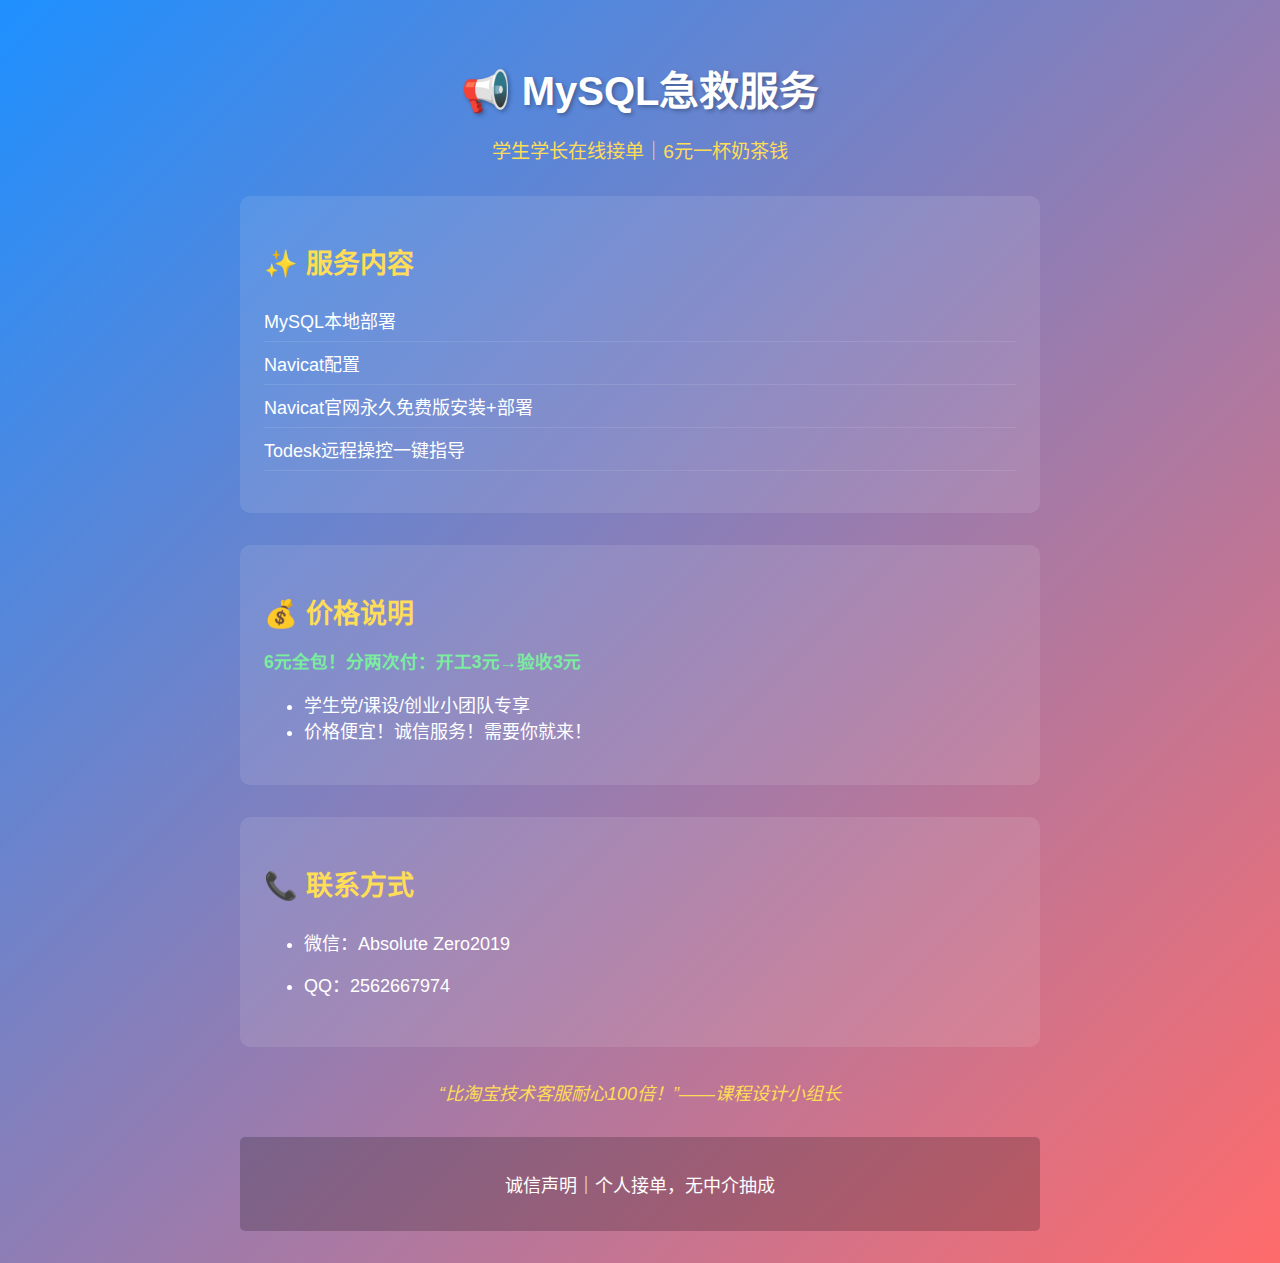
<file: Web-Project/get money2/index.html>
<!DOCTYPE html>
<html lang="zh-CN">

<head>
    <meta charset="UTF-8">
    <meta name="viewport" content="width=device-width, initial-scale=1.0">
    <title>MySQL急救服务</title>
    <link rel="stylesheet" href="styles.css">
</head>

<body>
    <div class="container">
        <header>
            <h1>📢 MySQL急救服务</h1>
            <p class="subtitle">学生学长在线接单｜6元一杯奶茶钱</p>
        </header>

        <section class="services">
            <h2>✨ 服务内容</h2>
            <ul>
                <li>MySQL本地部署</li>
                <li>Navicat配置</li>
                <li>Navicat官网永久免费版安装+部署</li>
                <li>Todesk远程操控一键指导</li>
            </ul>
        </section>

        <section class="pricing">
            <h2>💰 价格说明</h2>
            <p>6元全包！分两次付：开工3元→验收3元</p>
            <ul>
                <li>学生党/课设/创业小团队专享</li>
                <li>价格便宜！诚信服务！需要你就来！</li>
            </ul>
        </section>

        <section class="contact">
            <h2>📞 联系方式</h2>
            <ul>
                <li>微信：Absolute Zero2019</li>
                <li>QQ：2562667974</li>
            </ul>
        </section>

        <section class="testimonial">
            <blockquote>
                “比淘宝技术客服耐心100倍！”——课程设计小组长
            </blockquote>
        </section>

        <footer>
            <p>诚信声明｜个人接单，无中介抽成</p>
        </footer>
    </div>
</body>

</html>
</file>
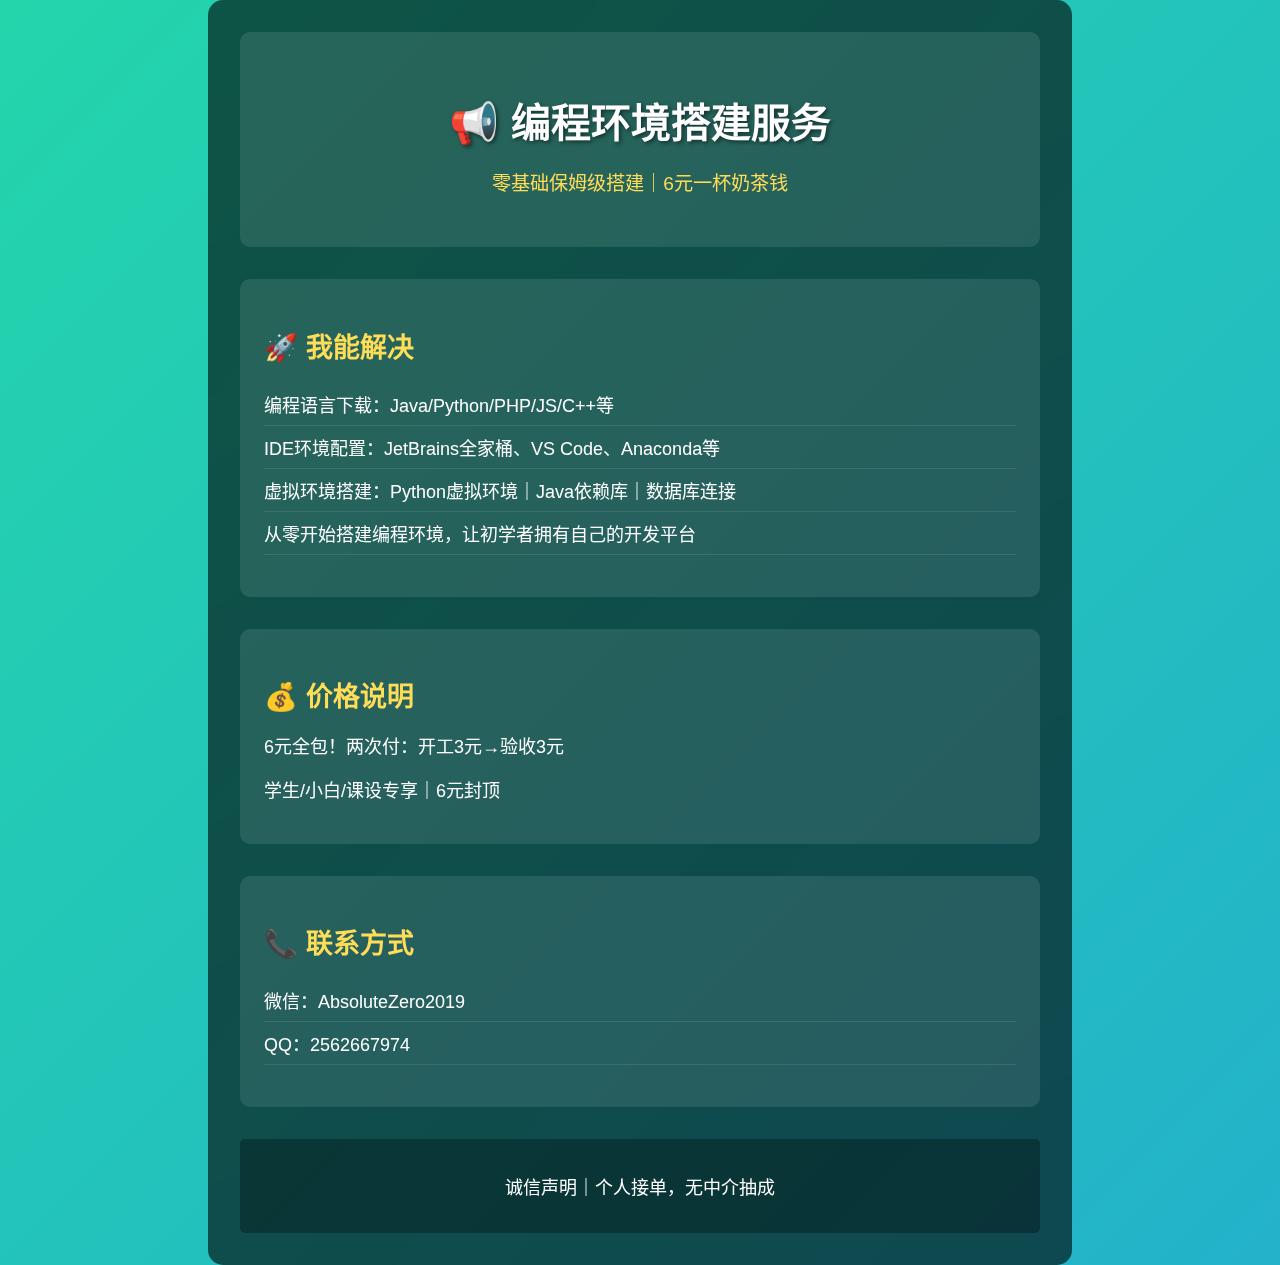
<file: Web-Project/get money3/index.html>
<!DOCTYPE html>
<html lang="zh-CN">

<head>
    <meta charset="UTF-8">
    <meta name="viewport" content="width=device-width, initial-scale=1.0">
    <title>编程环境搭建服务</title>
    <link rel="stylesheet" href="styles.css">
</head>

<body>
    <div class="container">
        <header>
            <h1>📢 编程环境搭建服务</h1>
            <p class="subtitle">零基础保姆级搭建｜6元一杯奶茶钱</p>
        </header>

        <section class="services">
            <h2>🚀 我能解决</h2>
            <ul>
                <li>编程语言下载：Java/Python/PHP/JS/C++等</li>
                <li>IDE环境配置：JetBrains全家桶、VS Code、Anaconda等</li>
                <li>虚拟环境搭建：Python虚拟环境｜Java依赖库｜数据库连接</li>
                <li>从零开始搭建编程环境，让初学者拥有自己的开发平台</li>
            </ul>
        </section>

        <section class="pricing">
            <h2>💰 价格说明</h2>
            <p>6元全包！两次付：开工3元→验收3元</p>
            <p>学生/小白/课设专享｜6元封顶</p>
        </section>

        <section class="contact">
            <h2>📞 联系方式</h2>
            <ul>
                <li>微信：AbsoluteZero2019</li>
                <li>QQ：2562667974</li>
            </ul>
        </section>

        <footer>
            <p>诚信声明｜个人接单，无中介抽成</p>
        </footer>
    </div>
</body>

</html>
</file>
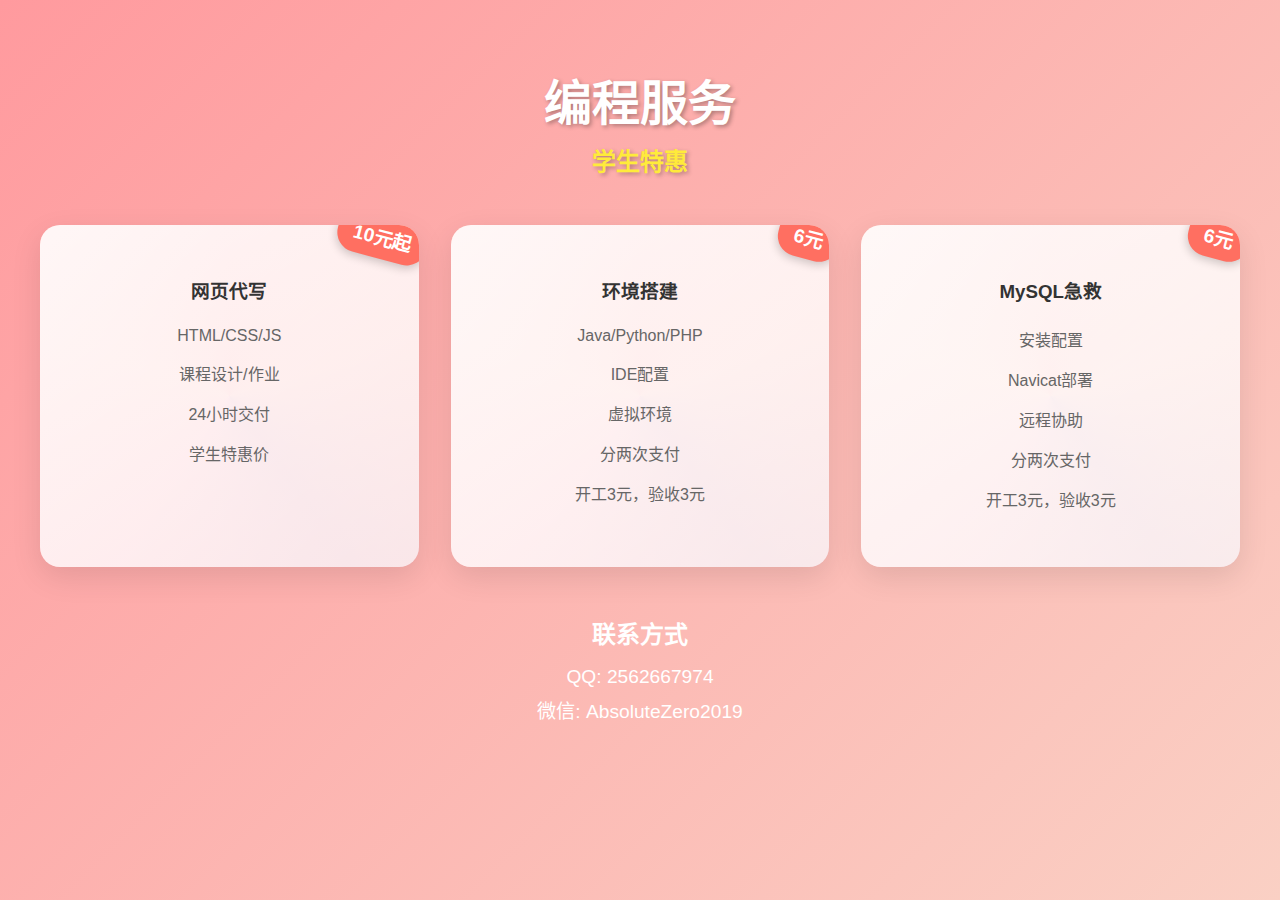
<file: Web-Project/poster/index.html>
<!DOCTYPE html>
<html lang="zh-CN">

<head>
    <meta charset="UTF-8">
    <meta name="viewport" content="width=device-width, initial-scale=1.0">
    <title>编程服务海报</title>
    <link rel="stylesheet" href="styles.css">
    <link rel="stylesheet" href="../statics/font_icon/iconfont.css">
</head>

<body>
    <div class="bubbles">
        <div class="bubble"></div>
        <div class="bubble"></div>
        <div class="bubble"></div>
        <div class="bubble"></div>
        <div class="bubble"></div>
    </div>

    <div class="container">
        <h1>编程服务<span>学生特惠</span></h1>
        <div class="services">
            <div class="card">
                <div class="price-tag">10元起</div>
                <i class="iconfont icon-html5"></i>
                <h3>网页代写</h3>
                <ul>
                    <li>HTML/CSS/JS</li>
                    <li>课程设计/作业</li>
                    <li>24小时交付</li>
                    <li>学生特惠价</li>
                </ul>
            </div>
            <div class="card">
                <div class="price-tag">6元</div>
                <i class="iconfont icon-code"></i>
                <h3>环境搭建</h3>
                <ul>
                    <li>Java/Python/PHP</li>
                    <li>IDE配置</li>
                    <li>虚拟环境</li>
                    <li>分两次支付</li>
                    <li>开工3元，验收3元</li>
                </ul>
            </div>
            <div class="card">
                <div class="price-tag">6元</div>
                <i class="iconfont icon-database"></i>
                <h3>MySQL急救</h3>
                <ul>
                    <li>安装配置</li>
                    <li>Navicat部署</li>
                    <li>远程协助</li>
                    <li>分两次支付</li>
                    <li>开工3元，验收3元</li>
                </ul>
            </div>
        </div>
        <div class="contact">
            <h2>联系方式</h2>
            <p>QQ: 2562667974</p>
            <p>微信: AbsoluteZero2019</p>
        </div>
    </div>
</body>

</html>
</file>
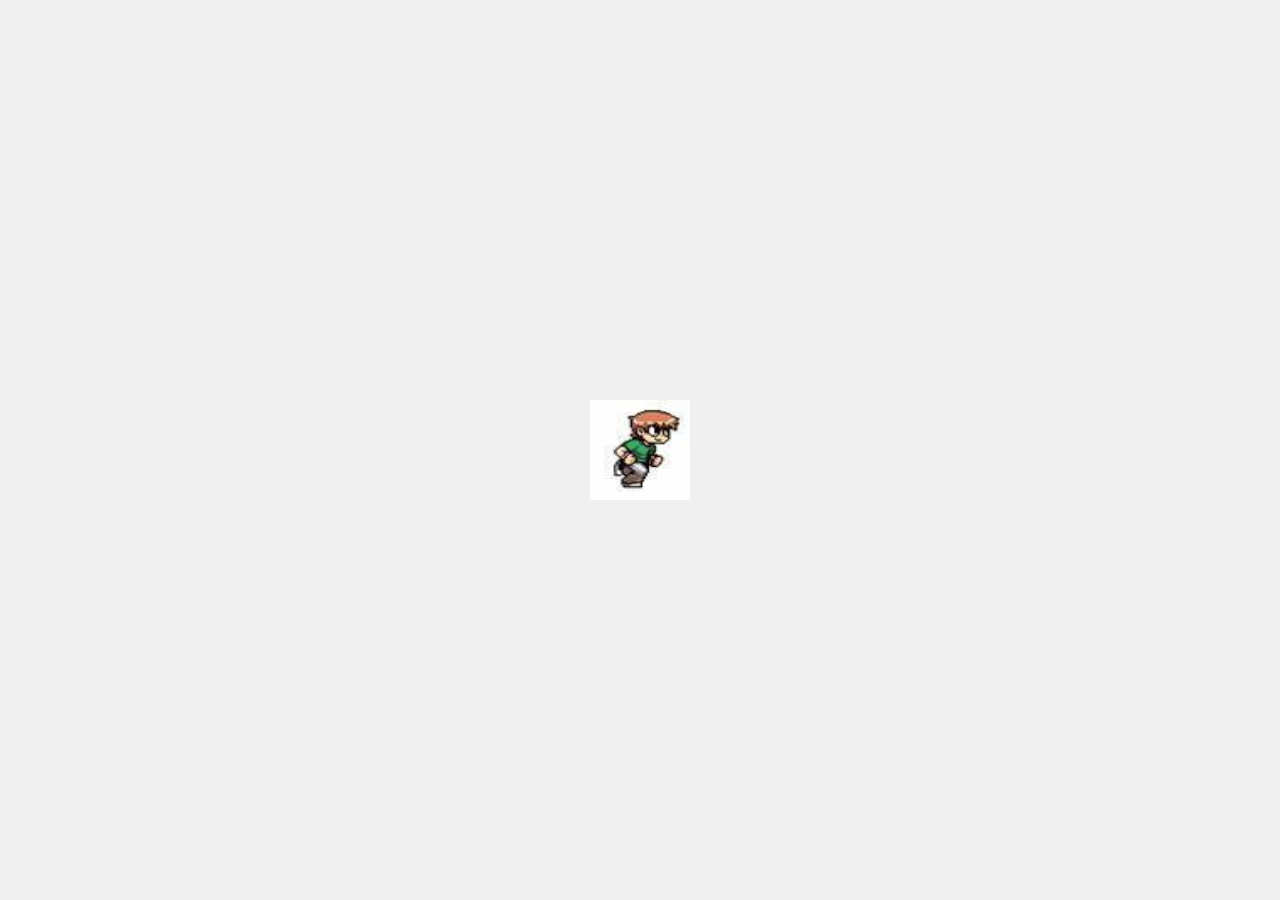
<file: Web-Project/runing man/index.html>
<!DOCTYPE html>
<html lang="en">

<head>
    <meta charset="UTF-8">
    <meta name="viewport" content="width=device-width, initial-scale=1.0">
    <title>Running Man Animation</title>
    <link rel="stylesheet" href="styles.css">
</head>

<body>
    <div class="running-man"></div>
</body>

</html>
</file>
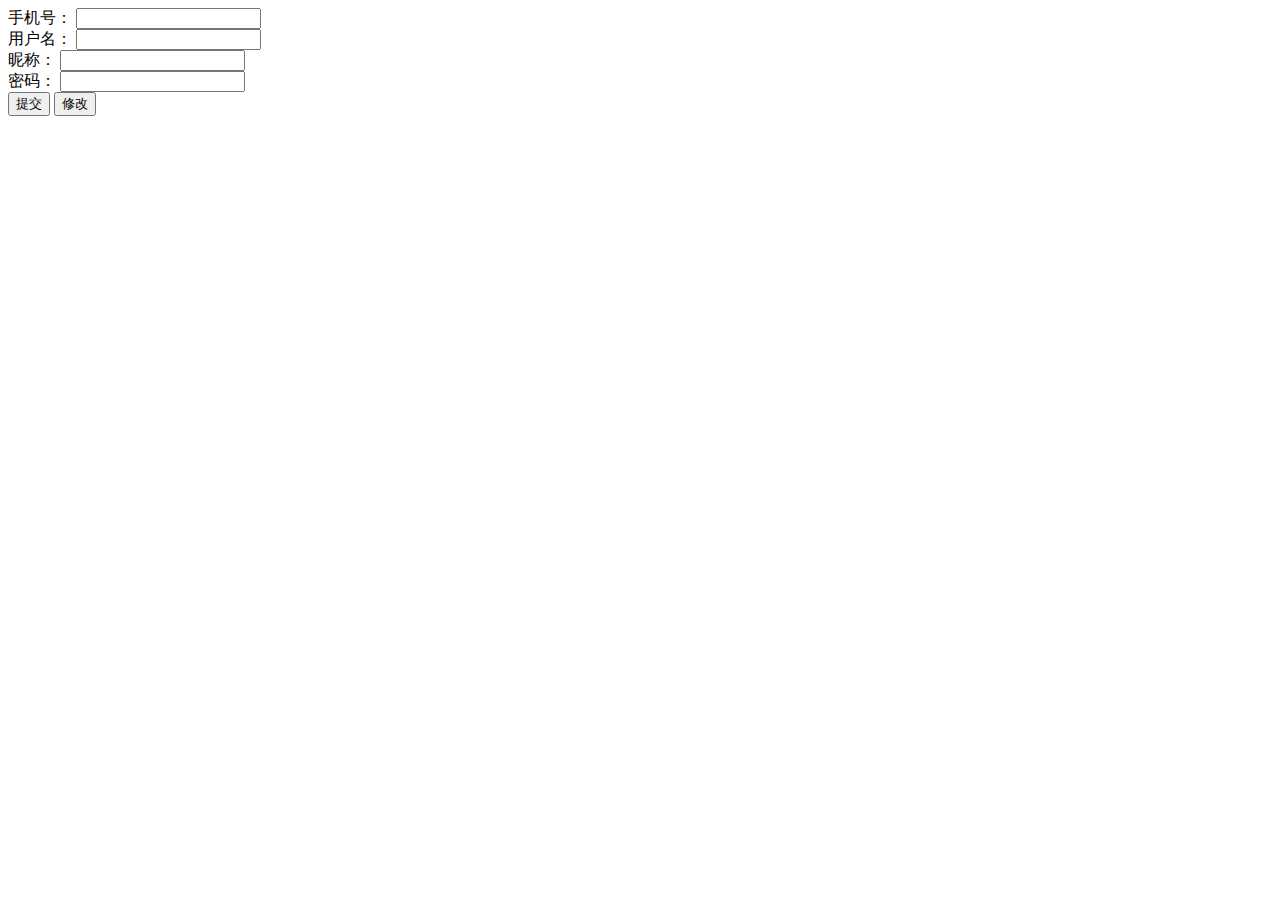
<file: Web-Project/前端/views/index.html>
<!DOCTYPE html>
<html lang="en">
  <head>
    <meta charset="UTF-8" />
    <meta name="viewport" content="width=device-width, initial-scale=1.0" />
    <title>Document</title>
    <!-- <script src="https://unpkg.com/axios/dist/axios.min.js"></script> -->
    <script src="../assets/js/axios.js"></script>
  </head>
  <body>
    <form>
      <label for="mobile">
        手机号：
        <input type="text" name="mobile" id="mobile" />
      </label>
      <br />
      <label for="name">
        用户名：
        <input type="text" name="name" id="name" />
      </label>
      <br />
      <label for="nickName">
        昵称：
        <input type="text" name="nickName" id="nickName" />
      </label>
      <br />
      <label for="pwd">
        密码：
        <input type="text" name="pwd" id="pwd" />
      </label>
      <br />
      <input type="submit" value="提交" />
      <input type="submit" id="set" value="修改" />
    </form>
    <script>
      const btn = document.querySelector("input[type=submit]");
      const btn1 = document.querySelector("#set");
      console.log(btn);
      btn.onclick = async (e) => {
        const mobile = document.querySelector("#mobile").value;
        const name = document.querySelector("#name").value;
        const nickname = document.querySelector("#nickName").value;
        const pwd = document.querySelector("#pwd").value;
        let data = {
          mobile,
          name,
          nickname,
          pwd,
        };
        e.preventDefault();
        let url = "http://localhost:8080";
        const form = document.querySelector("form");
        // console.log([form]);
        const res = await axios({
          method: "post",
          url: `${url}/add/admin`,
          data,
        });
        console.log(res);
      };
      btn1.onclick = async (e) => {
        const mobile = document.querySelector("#mobile").value;
        const name = document.querySelector("#name").value;
        const nickname = document.querySelector("#nickName").value;
        const pwd = document.querySelector("#pwd").value;
        let data = {
          mobile,
          name,
          nickname,
          pwd,
          id: 8,
        };
        e.preventDefault();
        let url = "http://localhost:8080";
        const res = await axios({
          method: "PUT",
          url: `${url}/set/admin`,
          data,
        });
        console.log(res);
      };
      // let params = {
      //   name: "张三",
      //   age: 23,
      //   addr: ["北京", "上海", "四川"],
      // };
      // axios({
      //   url: `${url}/admin`,
      //   method: "post",
      //   data: params,
      // }).then((res) => {
      //   console.log(res);
      // });
    </script>
  </body>
</html>
</file>
<file: Web-Project/get money2/styles.css>
/* 基础样式 */
body {
  margin: 0;
  padding: 0;
  font-family: 'PingFang SC', 'Microsoft YaHei', sans-serif;
  font-size: 18px;
  background: linear-gradient(135deg, #1e90ff, #ff6b6b);
  color: #fff;
  min-height: 100vh;
}

.container {
  max-width: 800px;
  margin: 0 auto;
  padding: 2rem;
}

/* 标题样式 */
header {
  text-align: center;
  margin-bottom: 2rem;
}

h1 {
  font-size: 2.5rem;
  text-shadow: 2px 2px 4px rgba(0,0,0,0.3);
  margin-bottom: 0.5rem;
}

.subtitle {
  font-size: 1.2rem;
  color: #ffdd57;
}

/* 服务内容样式 */
.services {
  background: rgba(255, 255, 255, 0.1);
  padding: 1.5rem;
  border-radius: 10px;
  margin-bottom: 2rem;
}

.services h2 {
  color: #ffdd57;
  margin-bottom: 1rem;
}

.services ul {
  list-style: none;
  padding: 0;
}

.services li {
  padding: 0.5rem 0;
  border-bottom: 1px solid rgba(255,255,255,0.1);
}

/* 价格说明样式 */
.pricing {
  background: rgba(255, 255, 255, 0.1);
  padding: 1.5rem;
  border-radius: 10px;
  margin-bottom: 2rem;
}

.pricing h2 {
  color: #ffdd57;
  margin-bottom: 1rem;
}

.pricing p {
  font-size: 1.1rem;
  font-weight: bold;
  color: #7bed9f;
}

/* 联系方式样式 */
.contact {
  background: rgba(255, 255, 255, 0.1);
  padding: 1.5rem;
  border-radius: 10px;
  margin-bottom: 2rem;
}

.contact h2 {
  color: #ffdd57;
  margin-bottom: 1rem;
}

.contact li {
  padding: 0.5rem 0;
}

/* 客户评价样式 */
.testimonial {
  font-style: italic;
  text-align: center;
  margin: 2rem 0;
  color: #ffdd57;
}

/* 页脚样式 */
footer {
  text-align: center;
  margin-top: 2rem;
  padding: 1rem;
  background: rgba(0,0,0,0.2);
  border-radius: 5px;
}
</file>
<file: Web-Project/get money3/styles.css>
/* 基础样式 */
body {
    margin: 0;
    padding: 0;
    font-family: 'PingFang SC', 'Microsoft YaHei', sans-serif;
    font-size: 18px;
    color: #fff;
    min-height: 100vh;
    background: linear-gradient(-45deg, #ee7752, #e73c7e, #23a6d5, #23d5ab);
    background-size: 400% 400%;
    animation: gradientBG 15s ease infinite;
}

@keyframes gradientBG {
    0% { background-position: 0% 50%; }
    50% { background-position: 100% 50%; }
    100% { background-position: 0% 50%; }
}

.container {
    max-width: 800px;
    margin: 0 auto;
    padding: 2rem;
    background: rgba(0, 0, 0, 0.6);
    border-radius: 15px;
    backdrop-filter: blur(10px);
}

header {
    text-align: center;
    margin-bottom: 2rem;
    padding: 2rem;
    background: rgba(255, 255, 255, 0.1);
    border-radius: 10px;
}

h1 {
    font-size: 2.5rem;
    text-shadow: 2px 2px 4px rgba(0,0,0,0.5);
    margin-bottom: 0.5rem;
}

.subtitle {
    font-size: 1.2rem;
    color: #ffdd57;
}

.services, .pricing, .contact {
    background: rgba(255, 255, 255, 0.1);
    padding: 1.5rem;
    border-radius: 10px;
    margin-bottom: 2rem;
}

h2 {
    color: #ffdd57;
    margin-bottom: 1rem;
}

ul {
    list-style: none;
    padding: 0;
}

li {
    padding: 0.5rem 0;
    border-bottom: 1px solid rgba(255,255,255,0.1);
}

footer {
    text-align: center;
    margin-top: 2rem;
    padding: 1rem;
    background: rgba(0,0,0,0.3);
    border-radius: 5px;
}

/* 响应式设计 */
@media (max-width: 768px) {
    .container {
        padding: 1rem;
    }
    
    h1 {
        font-size: 2rem;
    }
    
    h2 {
        font-size: 1.5rem;
    }
}
</file>
<file: Web-Project/poster/styles.css>
/* 基础样式 */
body {
  margin: 0;
  padding: 0;
  font-family: 'Microsoft YaHei', sans-serif;
  overflow: hidden;
  background: linear-gradient(135deg, 
    #ff9a9e 0%, 
    #fad0c4 25%,
    #a18cd1 50%,
    #fbc2eb 75%,
    #ffecd2 100%);
  animation: gradientBG 15s ease infinite;
  background-size: 400% 400%;
  min-height: 100vh;
}

/* 容器样式 */
.container {
  position: relative;
  z-index: 2;
  max-width: 1200px;
  margin: 0 auto;
  padding: 2rem;
  text-align: center;
}

/* 标题样式 */
h1 {
  font-size: 3rem;
  color: #fff;
  text-shadow: 2px 2px 4px rgba(0,0,0,0.3);
  margin-bottom: 2rem;
}

h1 span {
  display: block;
  font-size: 1.5rem;
  color: #ffeb3b;
  margin-top: 0.5rem;
}

/* 服务卡片样式 */
.services {
  display: grid;
  grid-template-columns: repeat(auto-fit, minmax(300px, 1fr));
  gap: 2rem;
  margin: 3rem 0;
}

.card {
  background: linear-gradient(145deg, rgba(255,255,255,0.9), rgba(255,255,255,0.7));
  padding: 2rem;
  border-radius: 20px;
  box-shadow: 0 10px 30px rgba(0,0,0,0.1);
  transition: all 0.5s ease;
  position: relative;
  overflow: hidden;
}

.card::before {
  content: '';
  position: absolute;
  top: -50%;
  left: -50%;
  width: 200%;
  height: 200%;
  background: conic-gradient(
    from 0deg,
    #ff9a9e,
    #fad0c4,
    #a18cd1,
    #fbc2eb,
    #ffecd2,
    #ff9a9e
  );
  animation: rotate 4s linear infinite;
  opacity: 0.2;
  z-index: -1;
}

@keyframes rotate {
  0% {
    transform: rotate(0deg);
  }
  100% {
    transform: rotate(360deg);
  }
}

.price-tag {
  position: absolute;
  top: -10px;
  right: -10px;
  background: #ff6f61;
  color: white;
  padding: 0.5rem 1rem;
  border-radius: 20px;
  font-size: 1.2rem;
  font-weight: bold;
  box-shadow: 0 3px 10px rgba(0,0,0,0.2);
  transform: rotate(15deg);
}

.card:hover {
  transform: translateY(-10px) scale(1.05);
  box-shadow: 0 15px 40px rgba(0,0,0,0.2);
}

.card i {
  font-size: 3rem;
  color: #ff6f61;
  margin-bottom: 1rem;
}

.card h3 {
  color: #333;
  margin-bottom: 1rem;
}

.card ul {
  list-style: none;
  padding: 0;
}

.card li {
  color: #666;
  padding: 0.5rem 0;
}

/* 联系方式样式 */
.contact {
  margin-top: 3rem;
  color: #fff;
}

.contact h2 {
  margin-bottom: 1rem;
}

.contact p {
  margin: 0.5rem 0;
  font-size: 1.2rem;
}

/* 气泡动画 */
.bubbles {
  position: absolute;
  top: 0;
  left: 0;
  width: 100%;
  height: 100%;
  z-index: 1;
  overflow: hidden;
}

.bubble {
  position: absolute;
  bottom: -100px;
  width: 40px;
  height: 40px;
  background: rgba(255, 255, 255, 0.3);
  border-radius: 50%;
  animation: rise 10s infinite ease-in;
}

.bubble:nth-child(1) {
  left: 10%;
  animation-duration: 8s;
  width: 20px;
  height: 20px;
}

.bubble:nth-child(2) {
  left: 20%;
  animation-duration: 5s;
  animation-delay: 1s;
}

.bubble:nth-child(3) {
  left: 35%;
  animation-duration: 7s;
  animation-delay: 2s;
}

.bubble:nth-child(4) {
  left: 50%;
  animation-duration: 11s;
  animation-delay: 0s;
}

.bubble:nth-child(5) {
  left: 65%;
  animation-duration: 6s;
  animation-delay: 1s;
}

@keyframes gradientBG {
  0% {
    background-position: 0% 50%;
  }
  50% {
    background-position: 100% 50%;
  }
  100% {
    background-position: 0% 50%;
  }
}

@keyframes rise {
  0% {
    bottom: -100px;
    transform: translateX(0);
  }
  50% {
    transform: translateX(100px);
  }
  100% {
    bottom: 1080px;
    transform: translateX(-200px);
  }
}

/* 响应式设计 */
@media (max-width: 768px) {
  h1 {
    font-size: 2rem;
  }
  
  .services {
    grid-template-columns: 1fr;
  }
}
</file>
<file: Web-Project/statics/font_icon/iconfont.css>
@font-face {
  font-family: "iconfont"; /* Project id 3023689 */
  src: 
       url('[data-uri]') format('woff2'),
       url('iconfont.woff?t=1640078982354') format('woff'),
       url('iconfont.ttf?t=1640078982354') format('truetype'),
       url('iconfont.svg?t=1640078982354#iconfont') format('svg');
}

.iconfont {
  font-family: "iconfont" !important;
  font-size: 16px;
  font-style: normal;
  -webkit-font-smoothing: antialiased;
  -moz-osx-font-smoothing: grayscale;
}

.icon-24gf-newspaper:before {
  content: "\e8b3";
}

.icon-xiangyoujiantou:before {
  content: "\e65f";
}

.icon-icon_luntan-xian:before {
  content: "\e656";
}

.icon-tushuyinxiang:before {
  content: "\e600";
}

.icon-dianhua:before {
  content: "\e797";
}

.icon-ziliao:before {
  content: "\e759";
}
</file>
<file: Web-Project/runing man/styles.css>
body {
    display: flex;
    justify-content: center;
    align-items: center;
    height: 100vh;
    margin: 0;
    background-color: #f0f0f0;
}

.running-man {
    width: 100px;
    height: 100px;
    background-image: url('running-man-sprite.png');
    background-size: 800px 100px; /* Adjust based on your sprite sheet */
    animation: run 1s steps(8) infinite;
}

@keyframes run {
    from {
        background-position: 0 0;
    }
    to {
        background-position: -800px 0;
    }
}
</file>
